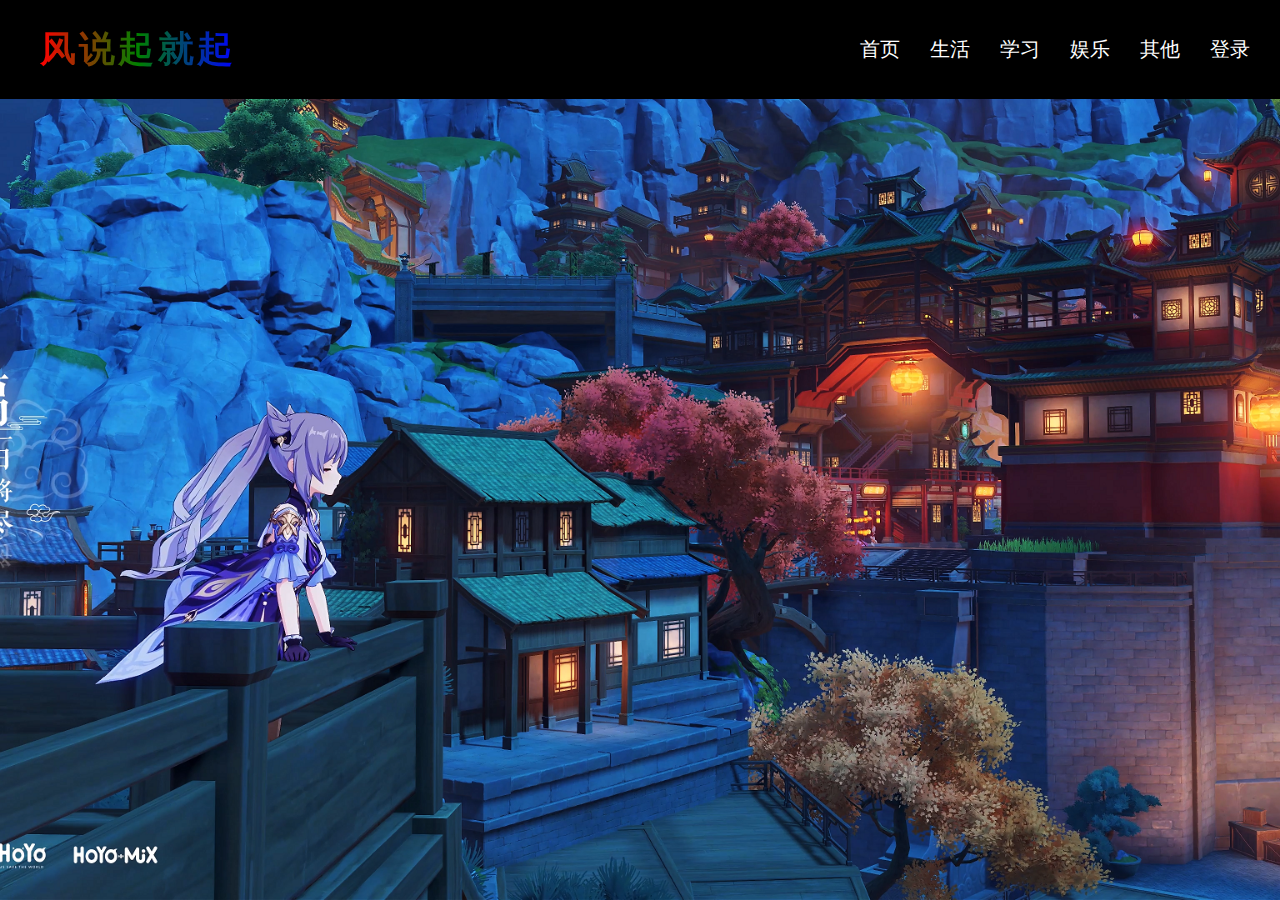
<file: templates/index.html>
<!DOCTYPE html>
<html>
<head>
  <title>首页</title>
  <style>
    body {
      margin: 0;
      padding: 0;
      background: url("../static/image/qing.png") no-repeat center center fixed;
      background-size: cover;
    }

    .navbar {
      background: black;
      height: 11vh;
      width: 100vw;
      display: flex;
      align-items: center;
      justify-content: space-between;
      padding: 0 0px;
      color: white;
    }

    .navbar ul {
      list-style-type: none;
      display: flex;
      align-items: center;
      margin: 0;
    }

    .navbar ul li {
      margin-right: 10px;
    }

    .navbar ul li a {
      color: white;
      text-decoration: none;
    }

    .navbar .right-content {
      display: flex;
      align-items: center;
    }

    .navbar .right-content li {
      font-size: 1.25rem;
      margin-right: 30px;
    }

    .left-content {
      display: flex;
      align-items: center;
      padding-left: 40px;
      height: 100%;
    }

    .left-content h1 {
      letter-spacing: 0.2rem;
      font-size: 2.25rem;
      background: linear-gradient(to right, red, green, blue);
      -webkit-background-clip: text;
      -webkit-text-fill-color: transparent;
    }
  </style>
</head>
<body>
  <div class="navbar">
    <div class="left-content">
      <h1>风说起就起</h1>
    </div>
    <ul class="right-content">
      <li><a href="index.html">首页</a></li>
      <li><a href="life.html">生活</a></li>
      <li><a href="study.html">学习</a></li>
      <li><a href="entertainment.html">娱乐</a></li>
      <li><a href="other.html">其他</a></li>
      <li onclick="location.href='/login'" style="cursor: pointer;">登录</li>
    </ul>
  </div>
</body>
</html>
</file>
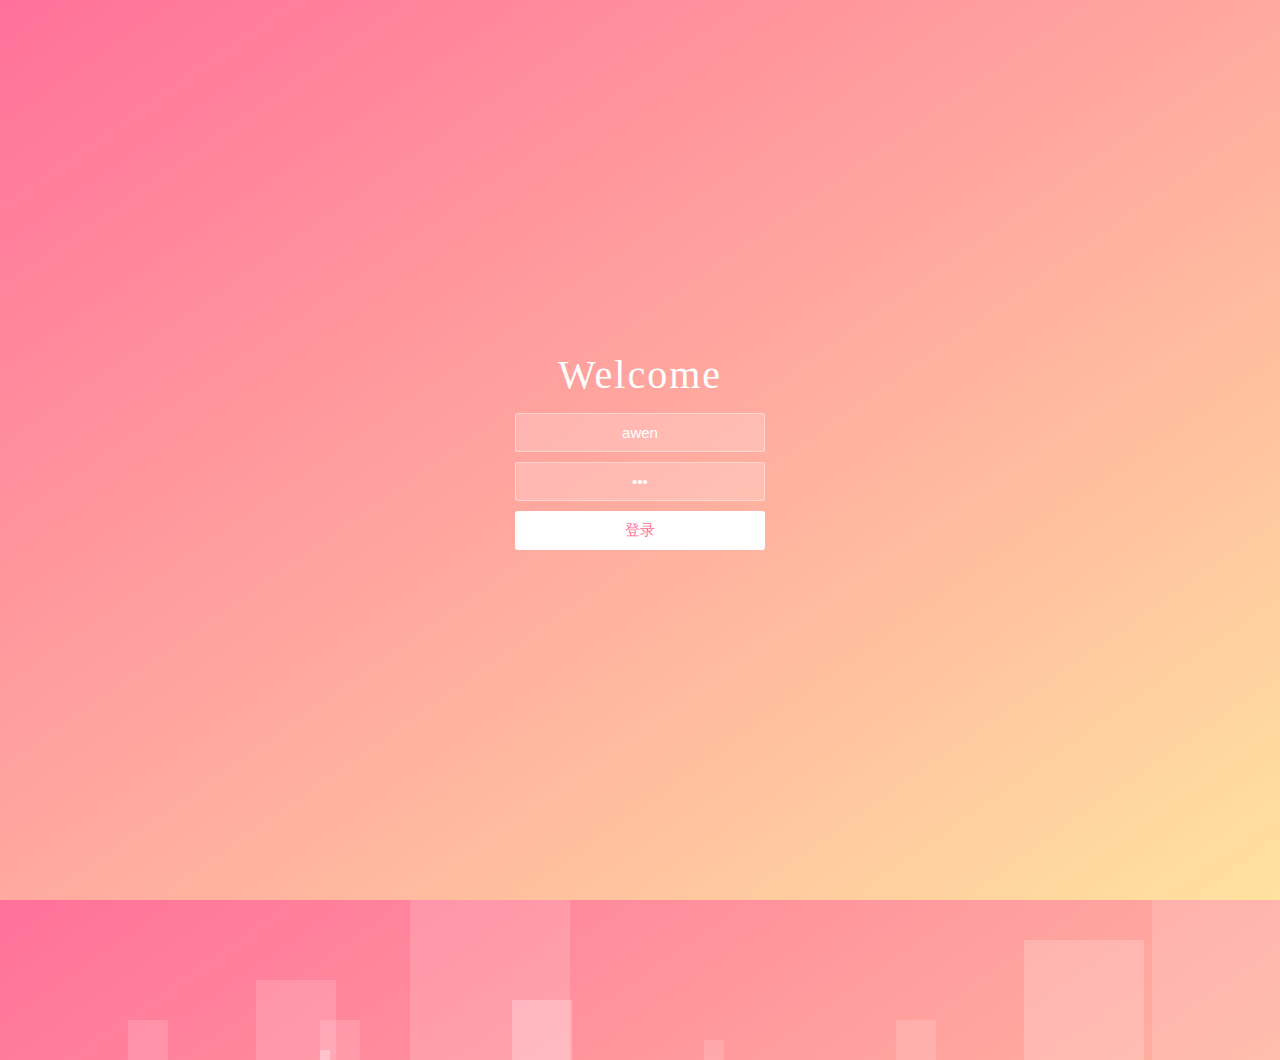
<file: templates/login.html>
<!DOCTYPE html>
<html>

<head>
  <meta http-equiv="content-type" content="text/html; charset=utf-8">
  <meta name="viewport" content="width=device-width,initial-scale=1,maximum-scale=1,user-scalable=no">

  <title>login</title>
  <link rel="stylesheet" href="../static/css/login.css">
</head>

<body>
  <div class="container">
    <h1>Welcome</h1>

    <div class="form">
      <input type="text" id="username" placeholder="您的账号" value="awen">
      <input type="password" id="password" placeholder="您的密码" value="123">
      <button class="btn-login" onclick="login()">登录</button>
    </div>
  </div>
  <ul class="bg-squares">
    <li></li>
    <li></li>
    <li></li>
    <li></li>
    <li></li>
    <li></li>
    <li></li>
    <li></li>
    <li></li>
    <li></li>
  </ul>
</body>
<script>
  function login() {
    var username = document.getElementById("username").value;
    var password = document.getElementById("password").value;
    var data = {
      username: username,
      password: password
    };
     // 发送 POST 请求到后端的登录接口
     fetch('/login', {
        method: 'POST',
        headers: {
          'Content-Type': 'application/json'
        },
        body: JSON.stringify(data)
      })
      .then(function(response) {
        if (response.redirected) {
          // 如果后端返回了重定向，则跳转到重定向的页面
          window.location.href = response.url;
        } else {
          // 否则，根据后端返回的 JSON 数据进行处理
          return response.json();
        }
      })
      .then(function(json) {
        // 处理后端返回的 JSON 数据
        console.log(json);
        // 可以根据 JSON 数据中的信息进行相应的提示或处理
      })
      .catch(function(error) {
        // 处理错误
        console.error('Error:', error);
      });
    };
  </script>

</html>
</file>
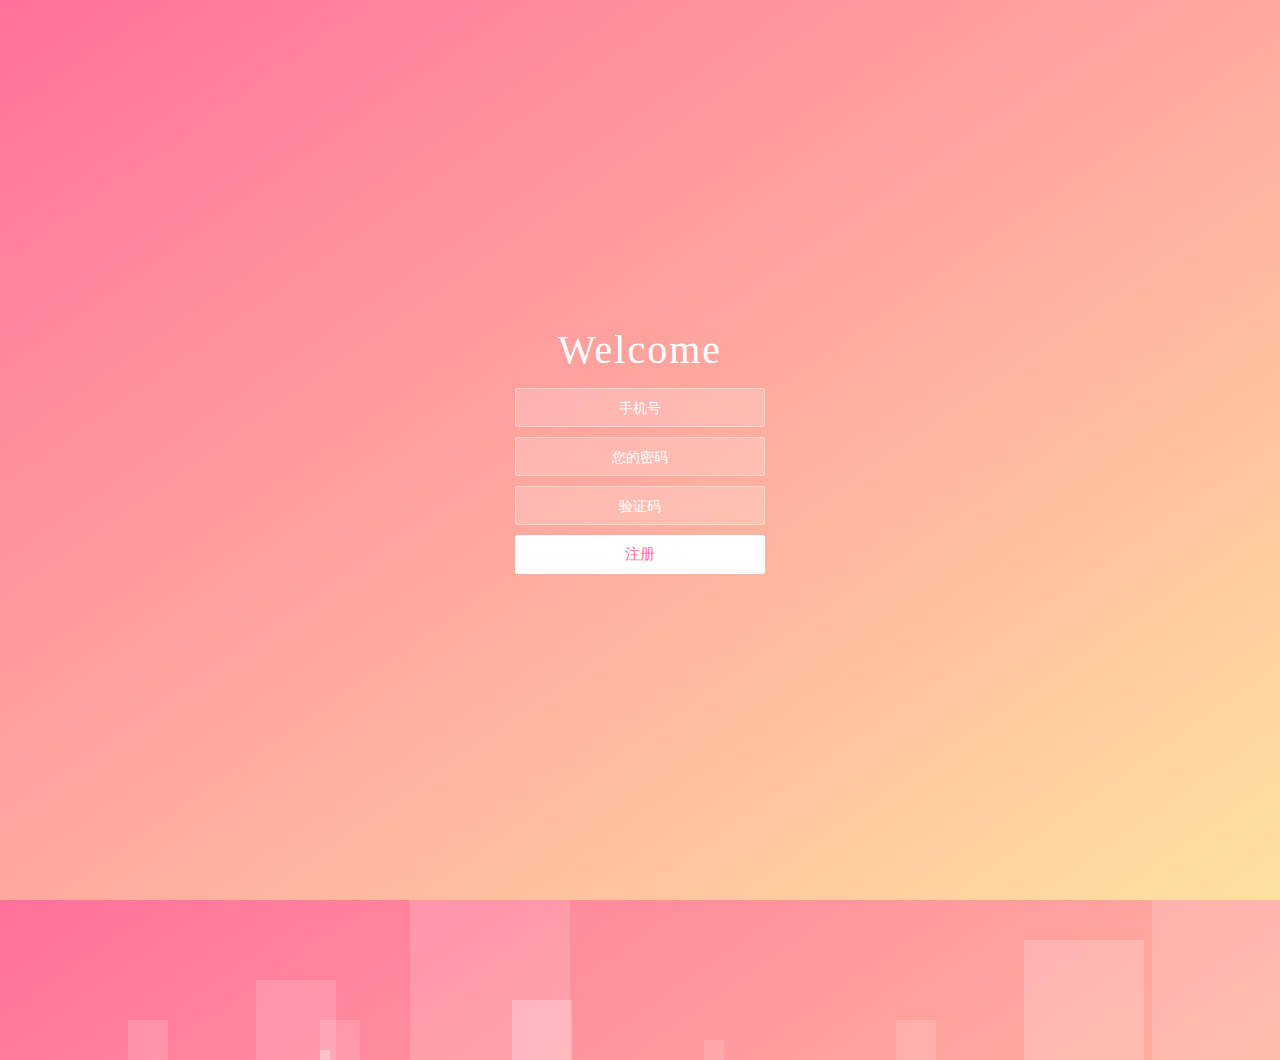
<file: templates/register.html>
<!DOCTYPE html>
<html>

<head>
    <meta http-equiv="content-type" content="text/html; charset=utf-8">
    <meta name="viewport" content="width=device-width,initial-scale=1,maximum-scale=1,user-scalable=no">

    <title>register</title>
    <link rel="stylesheet" href="../static/css/login.css">
</head>

<body>
    <div class="container">
        <h1>Welcome</h1>
		
        <div class="form">
            <input type="text" placeholder="手机号">
            <input type="password" placeholder="您的密码">
            <input type="code" placeholder="验证码">
            <button class="btn-login">注册</button>
        </div>
    </div>
    <ul class="bg-squares">
        <li></li>
        <li></li>
        <li></li>
        <li></li>
        <li></li>
        <li></li>
        <li></li>
        <li></li>
        <li></li>
        <li></li>
    </ul>
</body>

</html>
</file>
<file: static/css/login.css>
*{
    /* 初始化 */
    margin: 0;
    padding: 0;
    box-sizing: border-box;
}
body{
    height: 100vh;
    /* 弹性布局 居中显示 */
    display: flex;
    justify-content: center;
    align-items: center;
    /* 渐变背景 */
    background: linear-gradient(to top left,#ffe29f,#ffa99f,#ff719a);
    /* 溢出隐藏 */
    overflow: hidden;
}
.container{
    text-align: center;
    color: #fff;
}
.container h1{
    font-size: 40px;
    font-weight: 100;
    letter-spacing: 2px;
    margin-bottom: 15px;
    /* 过渡效果 */
    transition: 1s ease-in-out;
}
.form{
    display: flex;
    flex-direction: column;
    align-items: center;
    position: relative;
    z-index: 2;
    opacity: 1;
    /* 不透明度改变时的过渡效果 */
    transition: opacity 0.5s;
}
.form input{
    outline: none;
    border: 1px solid rgba(255,255,255,0.4);
    background-color: rgba(255,255,255,0.2);
    width: 250px;
    padding: 10px 15px;
    border-radius: 3px;
    margin: 0 auto 10px auto;
    text-align: center;
    color: #fff;
    font-size: 15px;
    transition: 0.25s;
}
.form input::placeholder{
    color: #fff;
    font-size: 14px;
    font-weight: 300;
}
.form input:hover{
    background-color: rgba(255,255,255,0.4);
}
.form input:focus{
    background-color: #fff;
    width: 300px;
    color: #ff719a;
}
.btn-login{
    outline: none;
    background-color: #fff;
    color: #ff719a;
    border: none;
    width: 250px;
    padding: 10px 15px;
    border-radius: 3px;
    font-size: 15px;
    cursor: pointer;
    transition: 0.25s;
}
.btn-login:hover{
    background-color: #f5f7f9;
}
/* 背景方块 */
.bg-squares{
    list-style: none;
    position: absolute;
    top: 0;
    left: 0;
    width: 100%;
    height: 100%;
    z-index: 1;
}
.bg-squares li{
    width: 40px;
    height: 40px;
    background-color: rgba(255,255,255,0.15);
    position: absolute;
    bottom: -160px;
    /* 执行动画：动画名 时长 线性 无限次播放 */
    animation: square 20s linear infinite;
}
/* 为每一个方块设置不同的位置、大小、动画延迟时间、动画时长、背景色 */
.bg-squares li:nth-child(1){
    left: 10%;
}
.bg-squares li:nth-child(2){
    left: 20%;
    width: 80px;
    height: 80px;
    /* 动画延迟时间 */
    animation-delay: 2s;
    /* 动画时长 */
    animation-duration: 17s;
}
.bg-squares li:nth-child(3){
    left: 25%;
    animation-delay: 4s;
}
.bg-squares li:nth-child(4){
    left: 40%;
    width: 60px;
    height: 60px;
    background-color: rgba(255,255,255,0.25);
    animation-duration: 22s;
}
.bg-squares li:nth-child(5){
    left: 70%;
}
.bg-squares li:nth-child(6){
    left: 80%;
    width: 120px;
    height: 120px;
    background-color: rgba(255,255,255,0.2);
    animation-delay: 3s;
}
.bg-squares li:nth-child(7){
    left: 32%;
    width: 160px;
    height: 160px;
    animation-delay: 7s;
}
.bg-squares li:nth-child(8){
    left: 55%;
    width: 20px;
    height: 20px;
    animation-delay: 15s;
    animation-duration: 40s;
}
.bg-squares li:nth-child(9){
    left: 25%;
    width: 10px;
    height: 10px;
    background-color: rgba(255,255,255,0.3);
    animation-delay: 2s;
    animation-duration: 40s;
}
.bg-squares li:nth-child(10){
    left: 90%;
    width: 160px;
    height: 160px;
    animation-delay: 11s;
}
.container.success h1{
    transform: translateY(75px);
}
.container.success .form{
    opacity: 0;
}

/* 定义动画 */
@keyframes square {
    0%{
        transform: translateY(0);
    }
    100%{
        transform: translateY(-120vh) rotate(600deg);
    }
}
</file>
